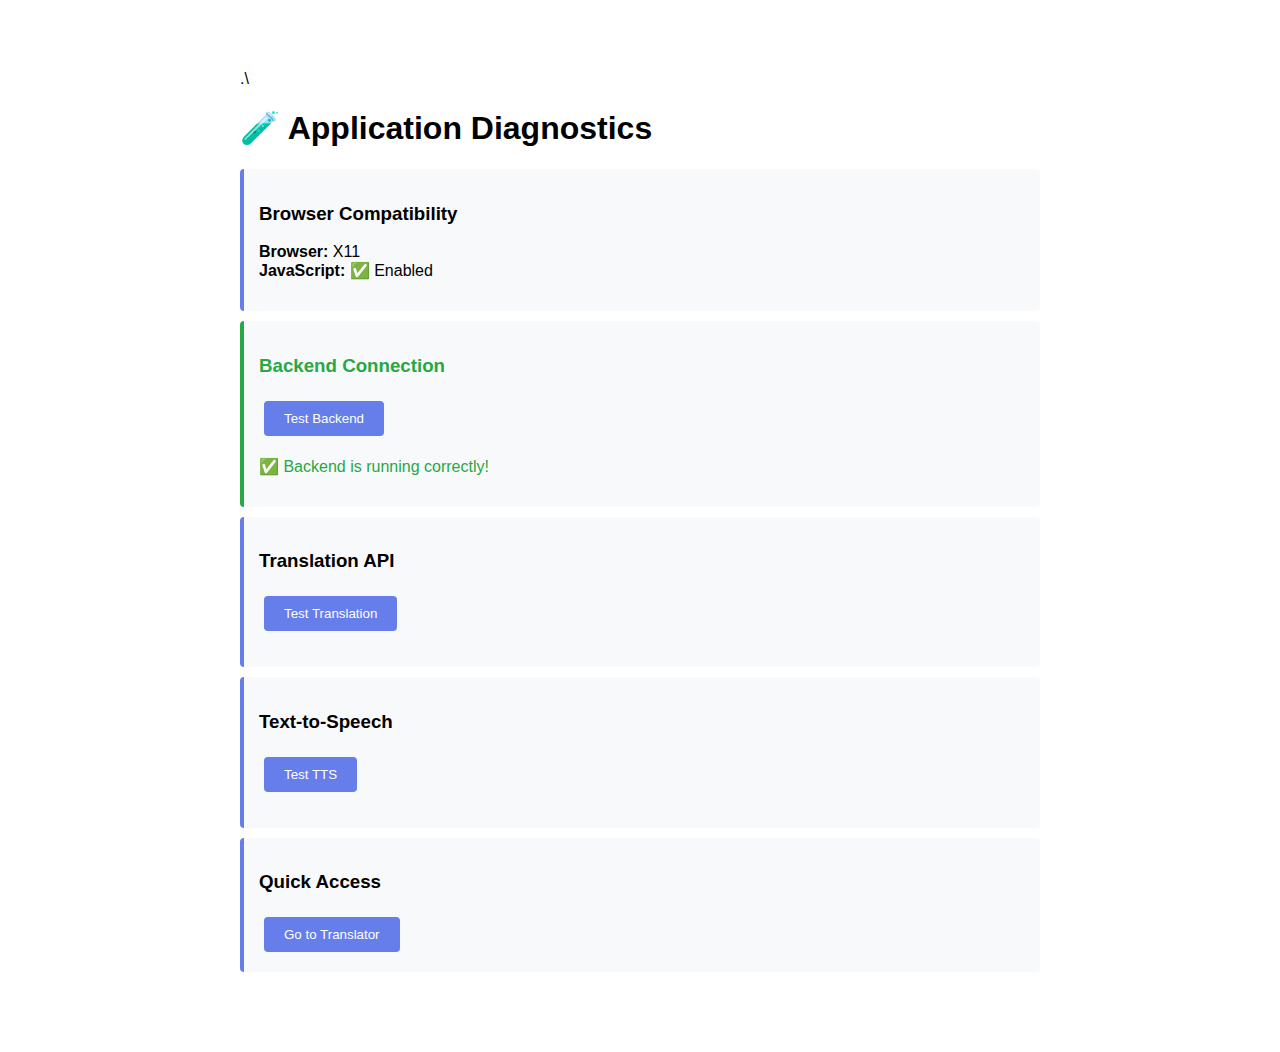
<file: templates/test.html>
.\  <!DOCTYPE html>
<html lang="en">
  <head>
    <meta charset="UTF-8" />
    <meta name="viewport" content="width=device-width, initial-scale=1.0" />
    <title>Application Test</title>
    <style>
      body {
        font-family: Arial, sans-serif;
        max-width: 800px;
        margin: 50px auto;
        padding: 20px;
      }
      .test-item {
        padding: 15px;
        margin: 10px 0;
        border-left: 4px solid #667eea;
        background: #f8f9fa;
        border-radius: 4px;
      }
      .success {
        border-left-color: #28a745;
        color: #28a745;
      }
      .error {
        border-left-color: #dc3545;
        color: #dc3545;
      }
      button {
        background: #667eea;
        color: white;
        border: none;
        padding: 10px 20px;
        border-radius: 4px;
        cursor: pointer;
        margin: 5px;
      }
      button:hover {
        background: #764ba2;
      }
    </style>
  </head>
  <body>
    <h1>🧪 Application Diagnostics</h1>

    <div class="test-item">
      <h3>Browser Compatibility</h3>
      <p id="browser"></p>
    </div>

    <div class="test-item">
      <h3>Backend Connection</h3>
      <button onclick="testBackend()">Test Backend</button>
      <p id="backend-status"></p>
    </div>

    <div class="test-item">
      <h3>Translation API</h3>
      <button onclick="testTranslation()">Test Translation</button>
      <p id="translation-status"></p>
    </div>

    <div class="test-item">
      <h3>Text-to-Speech</h3>
      <button onclick="testTTS()">Test TTS</button>
      <p id="tts-status"></p>
    </div>

    <div class="test-item">
      <h3>Quick Access</h3>
      <button onclick="window.location.href='/'">Go to Translator</button>
    </div>

    <script>
      // Detect browser
      document.getElementById("browser").innerHTML = `
            <strong>Browser:</strong> ${
              navigator.userAgent.split("(")[1].split(";")[0]
            }<br>
            <strong>JavaScript:</strong> ✅ Enabled
        `;

      async function testBackend() {
        const status = document.getElementById("backend-status");
        status.innerHTML = "⏳ Testing...";

        try {
          const response = await fetch("/");
          if (response.ok) {
            status.innerHTML = "✅ Backend is running correctly!";
            status.parentElement.classList.add("success");
          } else {
            throw new Error(`Status ${response.status}`);
          }
        } catch (error) {
          status.innerHTML = `❌ Backend error: ${error.message}`;
          status.parentElement.classList.add("error");
        }
      }

      async function testTranslation() {
        const status = document.getElementById("translation-status");
        status.innerHTML = "⏳ Testing translation...";

        try {
          const response = await fetch("/translate", {
            method: "POST",
            headers: { "Content-Type": "application/json" },
            body: JSON.stringify({ text: "Hello" }),
          });

          if (response.ok) {
            const data = await response.json();
            status.innerHTML = `✅ Translation works!<br><em>"Hello" → "${data.translated}"</em>`;
            status.parentElement.classList.add("success");
          } else {
            throw new Error(`Status ${response.status}`);
          }
        } catch (error) {
          status.innerHTML = `❌ Translation error: ${error.message}`;
          status.parentElement.classList.add("error");
        }
      }

      async function testTTS() {
        const status = document.getElementById("tts-status");
        status.innerHTML = "⏳ Testing text-to-speech...";

        try {
          const response = await fetch("/speak", {
            method: "POST",
            headers: { "Content-Type": "application/json" },
            body: JSON.stringify({ text: "Hello", language: "en" }),
          });

          if (response.ok) {
            status.innerHTML =
              "✅ Text-to-Speech is working!<br>Check your speakers...";
            status.parentElement.classList.add("success");

            // Try to play audio
            const data = await response.json();
            const binaryString = atob(data.audio);
            const bytes = new Uint8Array(binaryString.length);
            for (let i = 0; i < binaryString.length; i++) {
              bytes[i] = binaryString.charCodeAt(i);
            }
            const blob = new Blob([bytes], { type: data.type });
            const audio = new Audio(URL.createObjectURL(blob));
            audio.play().catch(() => {
              status.innerHTML +=
                "<br><em>(Audio permission may be needed)</em>";
            });
          } else {
            throw new Error(`Status ${response.status}`);
          }
        } catch (error) {
          status.innerHTML = `❌ TTS error: ${error.message}`;
          status.parentElement.classList.add("error");
        }
      }

      // Auto-test on load
      window.addEventListener("load", () => {
        testBackend();
      });
    </script>
  </body>
</html>
</file>
